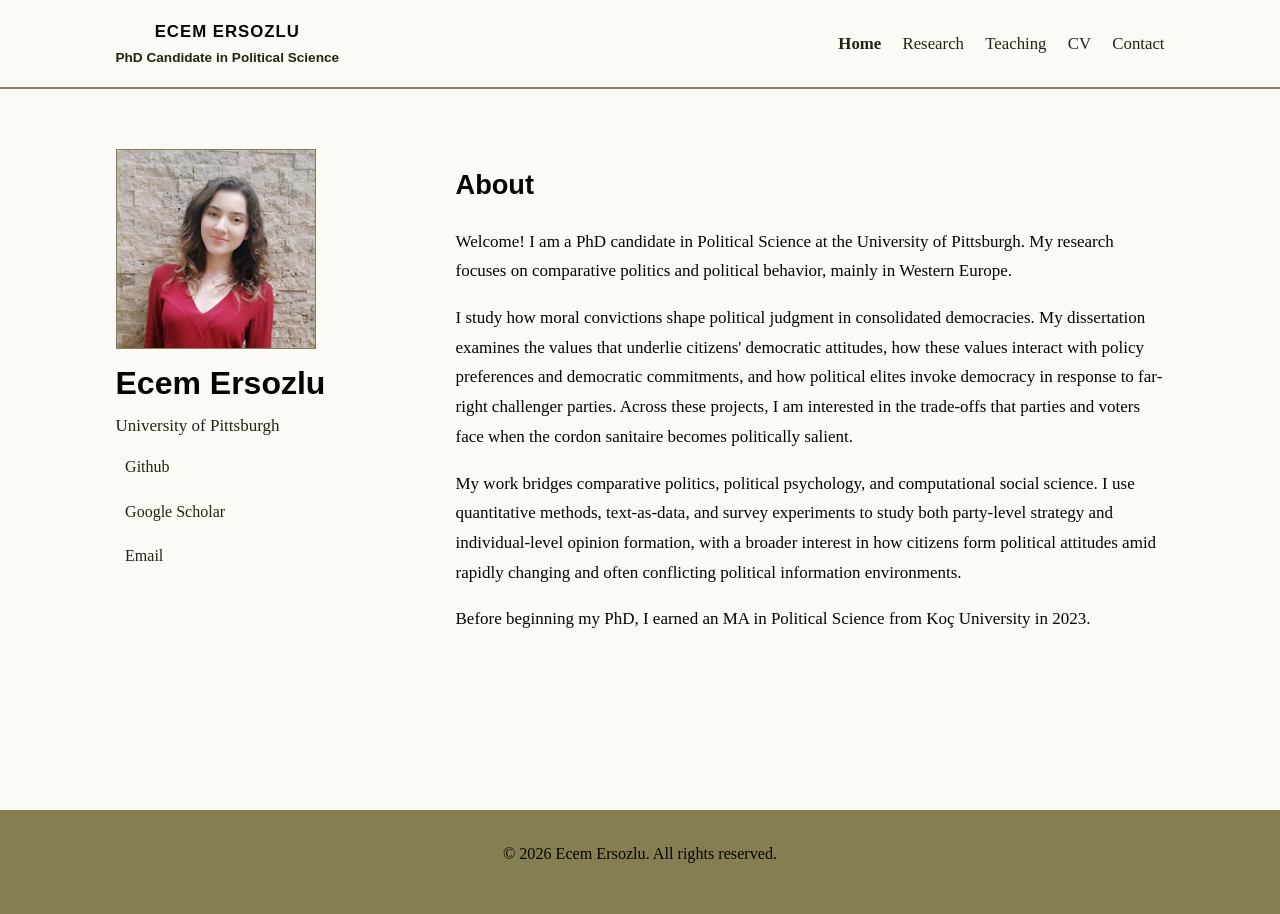
<file: index.html>
<!DOCTYPE html>
<html lang="en">
<head>
    <meta name="google-site-verification" content="k_agQDfiaJQa8kepaZDZkt5xBcWeLaNyky7xw1nTfEI" />
    <meta charset="UTF-8">
    <meta name="viewport" content="width=device-width, initial-scale=1.0">
    <title>Ecem Ersozlu | Political Science</title>
<meta name="description" content="Personal academic website of Ecem Ersozlu, PhD candidate in Political Science at the University of Pittsburgh. Research on comparative politics, political behavior, and democracy in Western Europe.">
    <link rel="stylesheet" href="style.css">
</head>
<body>
    <nav class="navbar">
        <div class="nav-container">
            <a href="index.html" class="nav-logo">
                <span class="nav-logo-line1">ECEM ERSOZLU</span>
                <span class="nav-logo-line2">PhD Candidate in Political Science</span>
            </a>
            <ul class="nav-menu">
                <li><a href="index.html" class="nav-link active">Home</a></li>
                <li><a href="research.html" class="nav-link">Research</a></li>
                <li><a href="teaching.html" class="nav-link">Teaching</a></li>
                <li><a href="cv.html" class="nav-link">CV</a></li>
                <li><a href="contact.html" class="nav-link">Contact</a></li>
            </ul>
        </div>
    </nav>

    <main class="container">
        <section class="intro">
            <div class="intro-left">
                <div class="profile-image-container">
                    <img src="images/profile.jpeg" alt="Profile photo" class="profile-image">
                </div>
                <div class="profile-info">
                    <h1 class="title">Ecem Ersozlu</h1>
                    <p class="university">University of Pittsburgh</p>
                    <div class="profile-links">
                        <a href="https://github.com/ecemersozlu/" target="_blank" rel="noopener noreferrer" class="profile-link">Github</a>
                        <a href="https://scholar.google.com" target="_blank" rel="noopener noreferrer" class="profile-link">Google Scholar</a>
                        <a href="mailto:ece38@pitt.edu" class="profile-link">Email</a>
                    </div>
                </div>
            </div>
            <div class="intro-right">
                <section class="bio">
                    <h2>About</h2>
                    <p>
                        Welcome! I am a PhD candidate in Political Science at the University of Pittsburgh. My research focuses on comparative politics and political behavior, mainly in Western Europe.
                    </p>
                    <p>
                        I study how moral convictions shape political judgment in consolidated democracies. My dissertation examines the values that underlie citizens' democratic attitudes, how these values interact with policy preferences and democratic commitments, and how political elites invoke democracy in response to far-right challenger parties. Across these projects, I am interested in the trade-offs that parties and voters face when the cordon sanitaire becomes politically salient.
                    </p>
                    <p>
                        My work bridges comparative politics, political psychology, and computational social science. I use quantitative methods, text-as-data, and survey experiments to study both party-level strategy and individual-level opinion formation, with a broader interest in how citizens form political attitudes amid rapidly changing and often conflicting political information environments.
                    </p>
                    <p>
                        Before beginning my PhD, I earned an MA in Political Science from Koç University in 2023.
                    </p>
                </section>
            </div>
        </section>

        <!-- other sections (research, teaching, etc.) remain below -->

    </main>

    <footer>
        <p>&copy; 2026 Ecem Ersozlu. All rights reserved.</p>
    </footer>
</body>
</html>
</file>
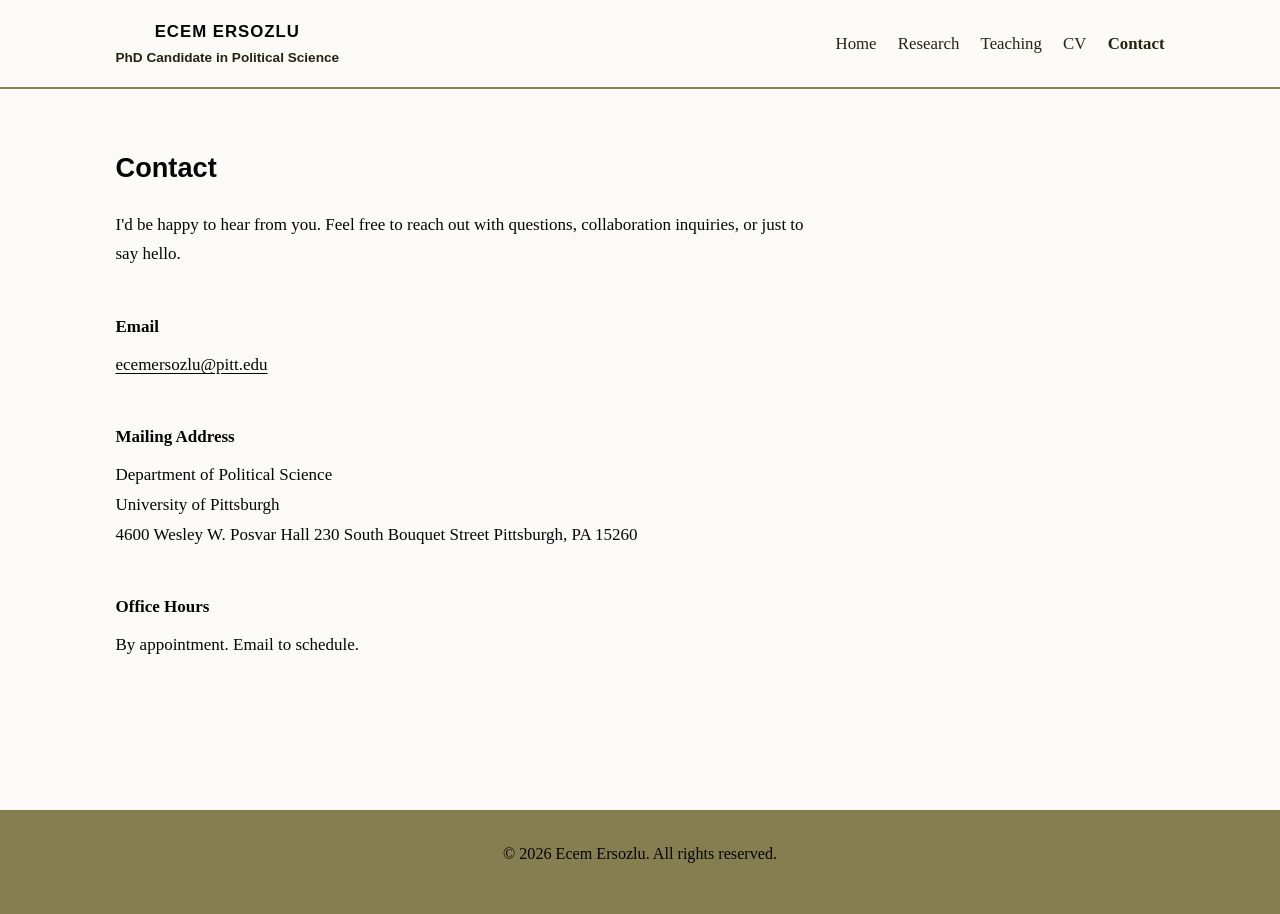
<file: contact.html>
<!DOCTYPE html>
<html lang="en">
<head>
    <meta charset="UTF-8">
    <meta name="viewport" content="width=device-width, initial-scale=1.0">
    <title>Ersozlu - Contact</title>
    <link rel="stylesheet" href="style.css">
</head>
<body>
    <nav class="navbar">
        <div class="nav-container">
            <a href="index.html" class="nav-logo">
                <span class="nav-logo-line1">ECEM ERSOZLU</span>
                <span class="nav-logo-line2">PhD Candidate in Political Science</span>
            </a>
            <ul class="nav-menu">
                <li><a href="index.html" class="nav-link">Home</a></li>
                <li><a href="research.html" class="nav-link">Research</a></li>
                <li><a href="teaching.html" class="nav-link">Teaching</a></li>
                <li><a href="cv.html" class="nav-link">CV</a></li>
                <li><a href="contact.html" class="nav-link active">Contact</a></li>
            </ul>
        </div>
    </nav>

    <main class="container">
        <section class="contact-section">
            <h2>Contact</h2>
            
            <p>I'd be happy to hear from you. Feel free to reach out with questions, collaboration inquiries, or just to say hello.</p>

            <div style="margin: 2.5em 0; display: flex; flex-direction: column; gap: 1.5em;">
                <div>
                    <p style="margin-bottom: 0.5em; font-weight: 500;"><strong>Email</strong></p>
                    <p><a href="mailto:ecemersozlu@pitt.edu">ecemersozlu@pitt.edu</a></p>
                </div>

                <div>
                    <p style="margin-bottom: 0.5em; font-weight: 500;"><strong>Mailing Address</strong></p>
                    <p>
                        Department of Political Science<br>
                        University of Pittsburgh<br>
                        4600 Wesley W. Posvar Hall
                        230 South Bouquet Street
                        Pittsburgh, PA 15260
                    </p>
                </div>

                <div>
                    <p style="margin-bottom: 0.5em; font-weight: 500;"><strong>Office Hours</strong></p>
                    <p>By appointment. Email to schedule.</p>
                </div>
            </div>
        </section>
    </main>

    <footer>
        <p>&copy; 2026 Ecem Ersozlu. All rights reserved.</p>
    </footer>
</body>
</html>
</file>
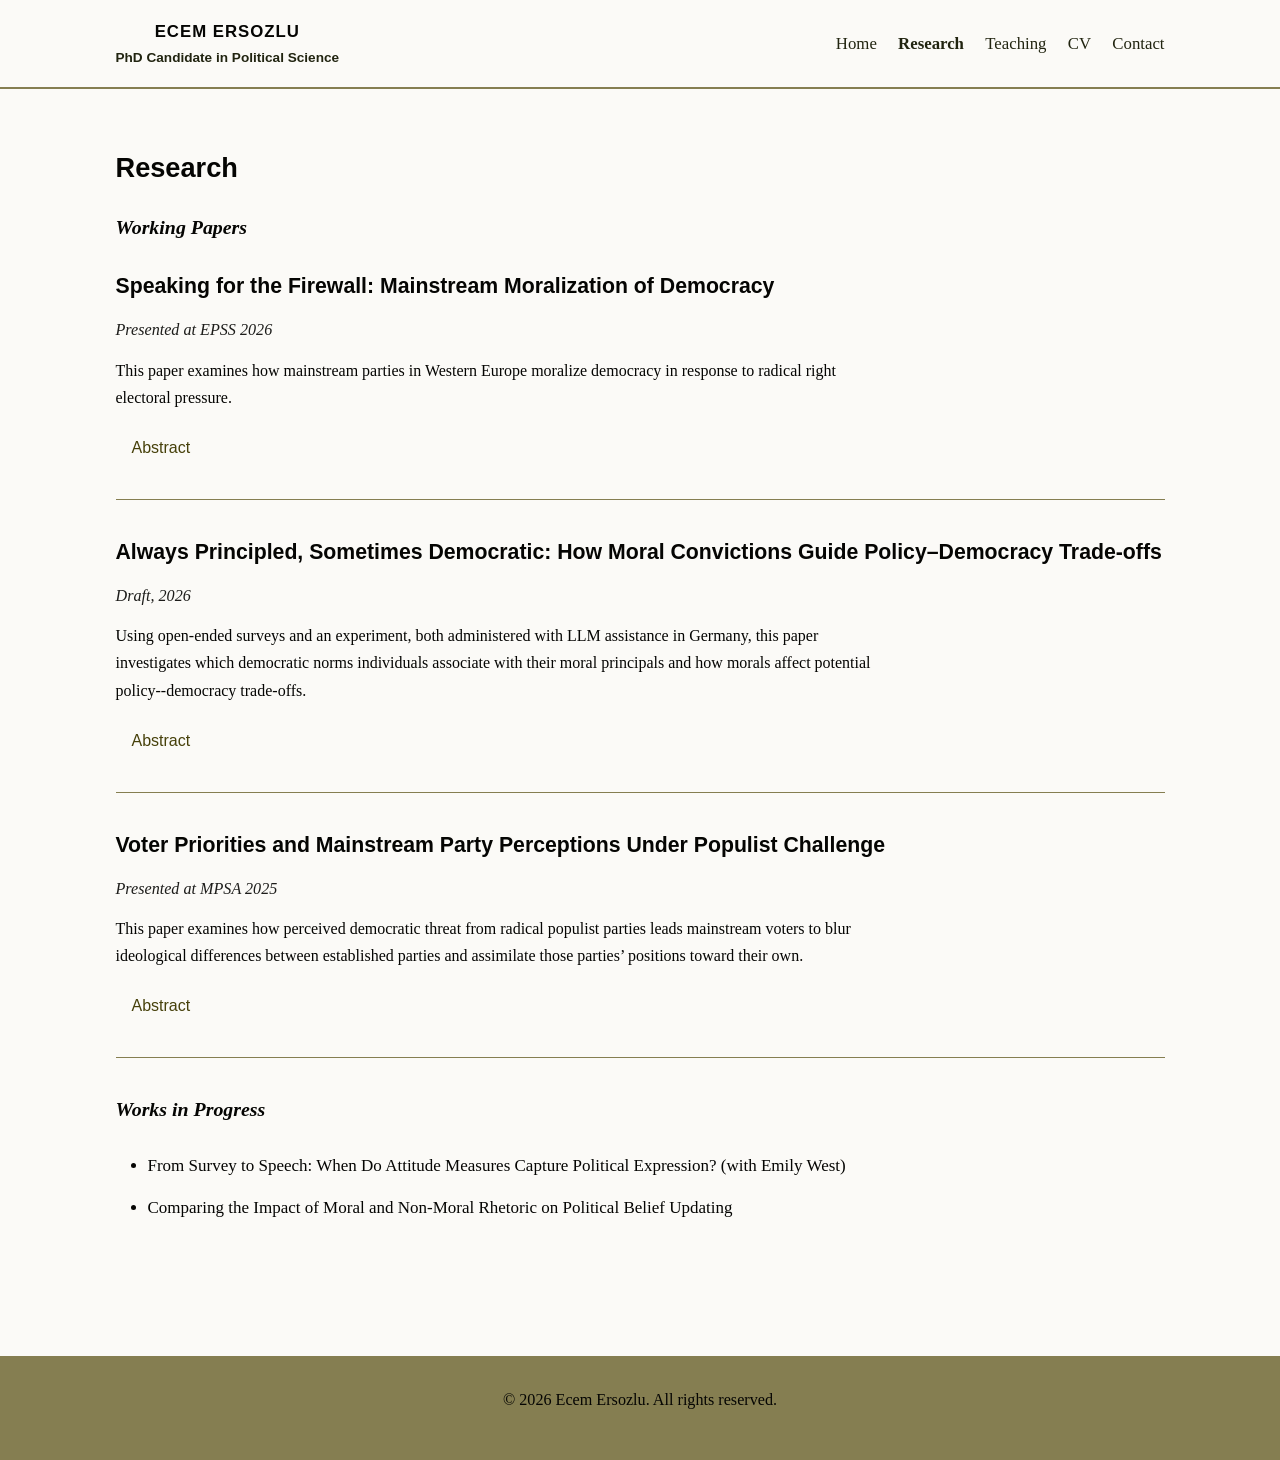
<file: research.html>
<!DOCTYPE html>
<html lang="en">
<head>
    <meta charset="UTF-8">
    <meta name="viewport" content="width=device-width, initial-scale=1.0">
    <title>Ersozlu - Research</title>
    <link rel="stylesheet" href="style.css">
    <style>
        .section-subtitle {
            font-style: italic;
            font-family: serif;
            margin-bottom: 1.5rem;
        }

        .abstract-button {
            padding: 0.5rem 1rem;
            border: 2px solid var(--accent-border-color);
            background-color: var(--primary-bg);
            color: #46400A;
            cursor: pointer;
            font-weight: normal;
            font-family: sans-serif;
            border-radius: 4px;
            transition: all 0.3s ease;
            margin-top: 0.5rem;
        }

        .abstract-button:hover {
            opacity: 0.8;
        }

        .abstract-button.active {
            border-color: #46400A;
        }

        .full-abstract {
            display: none;
            margin-top: 1rem;
            margin-left: 1rem;
            padding: 2rem;
            background-color: rgba(70, 64, 10, 0.05);
            border-left: 1px solid var(--accent-border-color);
        }

        .full-abstract.active {
            display: block;
        }

        .wip-list {
            list-style-type: disc;
            margin-left: 2rem;
        }

        .wip-list li {
            margin-bottom: 0.75rem;
        }

        .wip-item-title {
            color: var(--primary-text
        }
    </style>
    <script>
        function toggleAbstract(button) {
            const fullAbstract = button.nextElementSibling;
            fullAbstract.classList.toggle('active');
            button.classList.toggle('active');
        }
    </script>

</head>
<body>
    <nav class="navbar">
        <div class="nav-container">
            <a href="index.html" class="nav-logo">
                <span class="nav-logo-line1">ECEM ERSOZLU</span>
                <span class="nav-logo-line2">PhD Candidate in Political Science</span>
            </a>
            <ul class="nav-menu">
                <li><a href="index.html" class="nav-link">Home</a></li>
                <li><a href="research.html" class="nav-link active">Research</a></li>
                <li><a href="teaching.html" class="nav-link">Teaching</a></li>
                <li><a href="cv.html" class="nav-link">CV</a></li>
                <li><a href="contact.html" class="nav-link">Contact</a></li>
            </ul>
        </div>
    </nav>

    <main class="container">
        <section class="research-section">
            <h2>Research</h2>
            
            <h3 class="section-subtitle">Working Papers</h3>
            
            <article class="paper">
                <h4 class="paper-title">Speaking for the Firewall: Mainstream Moralization of Democracy</h4>
                <p class="paper-meta">Presented at EPSS 2026</p>
                <p class="paper-abstract">
                    This paper examines how mainstream parties in Western Europe moralize democracy in response to radical right electoral pressure.
                </p>
                <button class="abstract-button" onclick="toggleAbstract(this)">Abstract</button>
                <div class="full-abstract">
                    <p>Many elites claim that European democracy is under attack and should be protected. When does 
                        defending democracy become salient in a consolidated democracy? As competitive pressure and voter grievances 
                        mount, how do parties balance their issue agendas with debating democracy? I argue that the success of 
                        nativist anti-establishment parties in Western Europe prompts dominant parties to moralize democracy 
                        under agenda constraints. Radical right popularity, as a reminder of authoritarian history, activates 
                        the moral aversion that underpins the firewall (cordon sanitaire) of non-cooperation with 
                        extremist parties. Using moral dictionaries and stem searches benchmarked against ManifestoBERTa, I analyze
                        parliamentary debate corpora from Germany, the Netherlands, Sweden, and the United Kingdom, 1990-2019, to 
                        construct a longitudinal panel of moral rhetoric in parties’ democracy-related speech. The findings show that, 
                        when the radical right challenger is doing well in electoral polls, parties with governing experience do not
                        mention democracy more but instead start framing it as a matter of good and evil. Parties' moral language around
                        democracy further increases with the effective number of issues in their agenda, pointing to a need for more 
                        emotional and persuasive language to effectively get their message across among competing signals. The same 
                        response does not appear in 1990-2019 parliamentary debates when radical left challengers or mainstream right
                        parties become more popular, suggesting that the effect is not a generic response to challenger pressure or 
                        right-wing electoral strength. The findings show that while parliamentary parties do not necessarily truncate 
                        their issue agendas to defend democratic norms, they still respond to the implications of far-right viability.</p>
                </div>
            </article>

            <article class="paper">
                <h4 class="paper-title">Always Principled, Sometimes Democratic: How Moral Convictions Guide Policy–Democracy Trade-offs</h4>
                <p class="paper-meta">Draft, 2026</p>
                <p class="paper-abstract">
                    Using open-ended surveys and an experiment, both administered with LLM assistance in Germany, this paper 
                    investigates which democratic norms individuals associate with their moral principals and how morals affect potential 
                    policy--democracy trade-offs.
                </p>
                <button class="abstract-button" onclick="toggleAbstract(this)">Abstract</button>
                <div class="full-abstract">
                    <p> When do citizens treat democracy as a moral principle, and when do they accept democratic violations in pursuit of other political goals?
                        This paper uses pilot data from LLM-assisted open-ended surveys and a survey experiment in Germany to examine how individuals define democracy,
                        authoritarianism, and morally correct political behavior. I argue that citizens’ understandings of democracy and its violations are not simple 
                        opposites: some actions may be perceived as democratic but immoral, while others may be viewed as undemocratic yet morally justified. The pilot 
                        study first uses open-ended responses to identify which democratic norms citizens moralize, emphasizing perceptions of objectivity, universality, 
                        and non-compromise. It then maps these responses onto survey measures of moral conviction and tests how competing moral commitments shape willingness
                        to make policy-democracy trade-offs. The paper utilizes new measurement strategies for studying the moralization of democracy by citizens, and 
                        provides pilot findings for a larger experimental study of democratic accountability.</p>
                </div>
            </article>
            
             <article class="paper">
                <h4 class="paper-title">Voter Priorities and Mainstream Party Perceptions Under Populist Challenge</h4>
                <p class="paper-meta">Presented at MPSA 2025</p>
                <p class="paper-abstract">
                    This paper examines how perceived democratic threat from radical populist parties leads mainstream voters to 
                    blur ideological differences between established parties and assimilate those parties’ positions toward their own.</p>
                <button class="abstract-button" onclick="toggleAbstract(this)">Abstract</button>
                <div class="full-abstract">
                    <p>In Western European multi-party democracies, the electoral success of radical populist parties (RPPs)
                        challenges the status quo, disrupting party systems and patterns of representation. When the populist 
                        opponent is perceived as threat to democracy, how do voters balance strategic alliances with their own demands? 
                        I argue that this threat shifts electoral competition from the traditional left-right cleavage to a
                        mainstream--populist divide in multi-party elections. When voters want to defeat a perceived threat, they shift 
                        from policy-based evaluations to strategic, identity-driven reasoning. This process affects party perceptions in 
                        two ways: (1) voters become less attentive to ideological distinctions between mainstream parties ("blurring"),
                        and (2) they perceive mainstream parties as ideologically closer to themselves than they actually are ("assimilating"). 
                        I use panel data from the German Longitudinal Election Study to examine ideological perceptions and democratic 
                        satisfaction from 2017 to 2021. The findings show that mainstream voters who perceive RRPs as a threat to democracy 
                        are more likely to strategically distort their perception of mainstream party positions. Under this democratic threat, 
                        voters who prioritize keeping out the far-right are more likely to pull mainstream parties' ideological positions
                        closer to their own. On the other hand, the perception of parties' ideological proximity is more resistant to change 
                        in individuals who prioritize policy outcomes. This makes blurring by avoiding information on mainstream parties' 
                        policy platforms more likely. These dynamics have implications for the downstream consequences of populist success 
                        and the electorate's ability to demand policy representation.</p>
                </div>
            </article>

            <h3 class="section-subtitle">Works in Progress</h3>
            
            <ul class="wip-list">
                <li>
                    <span class="wip-item-title">From Survey to Speech: When Do Attitude Measures Capture Political Expression? (with Emily West)</span>
                </li>
                <li>
                    <span class="wip-item-title">Comparing the Impact of Moral and Non-Moral Rhetoric on Political Belief Updating</span>
                </li>
            </ul>
        </section>
    </main>

    <footer>
        <p>&copy; 2026 Ecem Ersozlu. All rights reserved.</p>
    </footer>

</body>
</html>
</file>
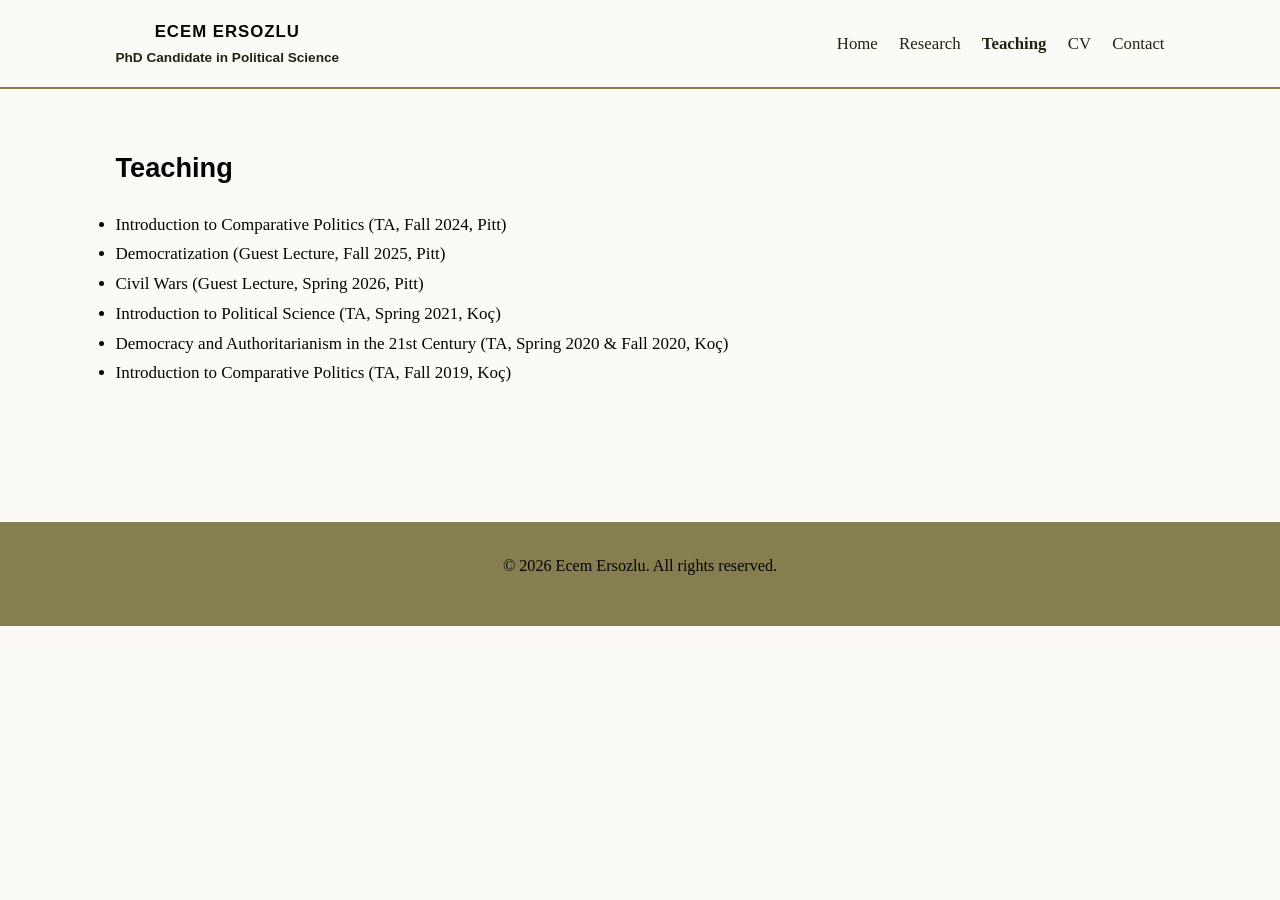
<file: teaching.html>
<!DOCTYPE html>
<html lang="en">
<head>
    <meta charset="UTF-8">
    <meta name="viewport" content="width=device-width, initial-scale=1.0">
    <title>Ersozlu - Teaching</title>
    <link rel="stylesheet" href="style.css">
</head>
<body>
    <nav class="navbar">
        <div class="nav-container">
            <a href="index.html" class="nav-logo">
                <span class="nav-logo-line1">ECEM ERSOZLU</span>
                <span class="nav-logo-line2">PhD Candidate in Political Science</span>
            </a>
            <ul class="nav-menu">
                <li><a href="index.html" class="nav-link">Home</a></li>
                <li><a href="research.html" class="nav-link">Research</a></li>
                <li><a href="teaching.html" class="nav-link active">Teaching</a></li>
                <li><a href="cv.html" class="nav-link">CV</a></li>
                <li><a href="contact.html" class="nav-link">Contact</a></li>
            </ul>
        </div>
    </nav>

    <main class="container">
        <section class="teaching-section">
            <h2>Teaching</h2>
                 <ul class="wip-list">
                <li>
                    <span class="wip-item-title">Introduction to Comparative Politics (TA, Fall 2024, Pitt)</span>
                </li>
                <li>
                    <span class="wip-item-title">Democratization (Guest Lecture, Fall 2025, Pitt)</span>
                </li>
                <li>
                    <span class="wip-item-title">Civil Wars (Guest Lecture, Spring 2026, Pitt)</span>
                </li>
                <li>
                    <span class="wip-item-title">Introduction to Political Science (TA, Spring 2021, Koç)</span>
                </li>                
                <li>
                    <span class="wip-item-title">Democracy and Authoritarianism in the 21st Century (TA, Spring 2020 & Fall 2020, Koç)</span>
                </li>
                <li>
                    <span class="wip-item-title">Introduction to Comparative Politics (TA, Fall 2019, Koç)</span>
                </li>
            </ul>

        </section>
    </main>
    <footer>
        <p>&copy; 2026 Ecem Ersozlu. All rights reserved.</p>
    </footer>
</body>
</html>
</file>
<file: style.css>
/* ===== CSS Reset ===== */
* {
    margin: 0;
    padding: 0;
    box-sizing: border-box;
}

/* ===== Root & Variables ===== */
:root {
    --bg-color: #fbfaf7; /* slightly lighter than before */
    --serif-font: 'Georgia', 'Garamond', serif;
    --sans-font: 'Inter', 'Epilogue', 'Helvetica Neue', sans-serif;
    --primary-text: #050503; /* slightly darker than #111509 */
    --secondary-color: #212410; /* dark olive for accents */
    --footer-bg: #857e51; /* footer/background secondary */
    --accent-border: #857e51 /* updated as requested */
}

/* ===== Typography ===== */
body {
    font-family: var(--serif-font);
    background-color: var(--bg-color);
    color: var(--primary-text);
    line-height: 1.75; /* larger spacing for readability */
    font-size: 17px; /* make everything bigger */
}

/* Titles (use sans) */
h1.title, h2, h3, h4, h5 {
    font-family: var(--sans-font);
    color: var(--primary-text);
}

h1.title {
    font-size: 2rem;
    margin: 0.2rem 0 0.3rem 0;
}

h2 {
    font-size: 1.7rem;
    margin-top: 0.8rem;
    margin-bottom: 0.6rem;
    padding-bottom: 0.5rem;
}

p {
    margin-bottom: 1.05rem;
    color: var(--primary-text);
}

a {
    color: var(--primary-text);
    text-decoration: underline;
    text-decoration-thickness: 1px;
    text-underline-offset: 3px;
    transition: opacity 0.18s ease;
}

a:hover { opacity: 0.75; }

/* ===== Navigation ===== */
.navbar { background-color: var(--bg-color); border-bottom: 2px solid var(--accent-border); position: sticky; top: 0; z-index: 100; }

.nav-container { max-width: 1100px; margin: 0 auto; padding: 1em 1.5em; display: flex; justify-content: space-between; align-items: center; gap: 2rem; }

/* Nav logo: use sans. Center the two lines relative to each other */
.nav-logo { font-family: var(--sans-font); text-decoration: none; font-weight: 700; color: var(--primary-text); display: inline-block; text-align: center; }
.nav-logo-line1 { display: block; font-size: 1.05rem; letter-spacing: 1px; text-transform: uppercase; }
.nav-logo-line2 { display: block; font-size: 0.85rem; color: var(--secondary-color); text-align: center; }

/* Nav menu: keep serif */
.nav-menu { display: flex; list-style: none; gap: 1.25em; }
.nav-link { font-family: var(--serif-font); text-decoration: none; font-size: 1.05rem; color: var(--secondary-color); transition: opacity 0.18s ease; }
.nav-link:hover { opacity: 0.8; }
.nav-link.active { font-weight: 900; }

/* ===== Layout ===== */
.container { max-width: 1100px; margin: 0 auto; padding: 2.5em 1.5em; }

/* ===== Intro Two-column ===== */
.intro { display: flex; gap: 1.25rem; align-items: flex-start; margin-bottom: 2.5em; margin-top: 1em;}
/* make vertical spacing in the left column lighter */
.intro-left { flex: 0 0 320px; display: flex; flex-direction: column; gap: 0.3rem; }
.intro-right { flex: 1 1 auto; }

.profile-image { width: 200px; height: 200px; object-fit: cover; display: block; border: 0.5px solid var(--accent-border); }

.profile-info h1.title { margin: 0; }
.university { margin: 0; color: var(--secondary-color); font-style: bold; }

/* bring text closer to photo: smaller top margin on profile-info and links */
.profile-info { margin-top: 0.1rem; }
.profile-links { display: flex; flex-direction: column; gap: 0.35rem; margin-top: 0.4rem; }
.profile-link { display: inline-block; padding: 0.35rem 0.6rem; color: var(--secondary-color); text-decoration: none; border-radius: 3px; font-size: 1rem; }
.profile-link:hover { background: rgba(70,64,10,0.06); }

/* ===== Bio & Content Sections ===== */
.bio, .research-section, .teaching-section, .cv-section, .contact-section { margin-bottom: 2.5em; }
.bio p, .research-section p, .teaching-section p, .cv-section p { max-width: 760px; margin-left: 0; }

/* ===== Footer ===== */
footer { background-color: var(--footer-bg); border-top: 1px solid var(--accent-border); padding: 1.8em; text-align: center; font-size: 0.95em; margin-top: 3em; color: var(--primary-text); }

/* ===== Other content styles preserved ===== */
.paper { margin-bottom: 2em; padding-bottom: 2em; border-bottom: 1px solid var(--accent-border); }
.paper:last-child { border-bottom: none; margin-bottom: 0; padding-bottom: 0; }
.paper-title { font-family: var(--sans-font); font-size: 1.25em; margin-bottom: 0.5em; margin-top: 0; }
.paper-meta { font-size: 0.95em; font-style: italic; margin-bottom: 0.75em; color: var(--primary-text); opacity: 0.9; }
.paper-abstract { font-size: 1rem; line-height: 1.7; margin-bottom: 0.75em; }
.paper-links { display: flex; gap: 1.25em; flex-wrap: wrap; }
.paper-link { font-size: 1rem; text-decoration: underline; text-decoration-thickness: 1px; text-underline-offset: 4px; }

.course { margin-bottom: 1.75em; padding-bottom: 1.75em; border-bottom: 1px solid var(--accent-border); }
.course:last-child { border-bottom: none; margin-bottom: 0; padding-bottom: 0; }
.course-title { font-family: var(--sans-font); font-size: 1.05em; margin-bottom: 0.25em; margin-top: 0; }
.course-role { font-size: 0.95em; font-style: italic; margin-bottom: 0.5em; opacity: 0.85; }
.course-description { font-size: 1rem; line-height: 1.6; }

.cv-section h3 { margin-top: 1.75em; }
.cv-item { margin-bottom: 1.1em; }
.cv-item-title { font-family: var(--serif-font); font-weight: 600; margin-bottom: 0.25em; }
.cv-item-meta { font-size: 0.95em; font-style: italic; opacity: 0.85; margin-bottom: 0.5em; }
.cv-item-description { font-size: 1rem; margin-bottom: 0.5em; }

.contact-section { max-width: 700px; }
.form-group { margin-bottom: 1.25em; }
label { display: block; margin-bottom: 0.5em; font-weight: 500; font-family: var(--serif-font); }
input[type="text"], input[type="email"], textarea { width: 100%; padding: 0.9em; border: 1px solid var(--accent-border); background-color: white; color: var(--primary-text); font-family: var(--serif-font); font-size: 1rem; border-radius: 2px; }
textarea { resize: vertical; min-height: 160px; }
input[type="text"]:focus, input[type="email"]:focus, textarea:focus { outline: none; border-color: var(--primary-text); box-shadow: 0 0 0 2px rgba(0, 0, 0, 0.04); }
button { background-color: var(--primary-text); color: var(--bg-color); padding: 0.7em 1.8em; border: none; border-radius: 2px; font-family: var(--serif-font); font-size: 1rem; cursor: pointer; transition: opacity 0.18s ease; }
button:hover { opacity: 0.88; }

/* ===== Responsive Design ===== */
@media (max-width: 900px) {
    .intro { flex-direction: column; }
    .intro-left { flex: none; align-items: center; text-align: center; }
    .intro-right { width: 100%; }
    .profile-image { width: 160px; height: 160px; }
    .nav-container { max-width: 100%; padding: 1em; }
    .nav-logo-line1 { text-align: center; }
}

@media (max-width: 480px) {
    body { font-size: 16px; }
    h1.title { font-size: 1.6em; }
    .nav-menu { flex-direction: column; gap: 0.8em; font-size: 0.95em; }
    .container { padding: 1em 0.9em; }
    .profile-image { width: 140px; height: 140px; }
    .profile-links { flex-direction: row; gap: 0.6rem; flex-wrap: wrap; justify-content: center; }
    .profile-link { display: inline-block; }
}
</file>
